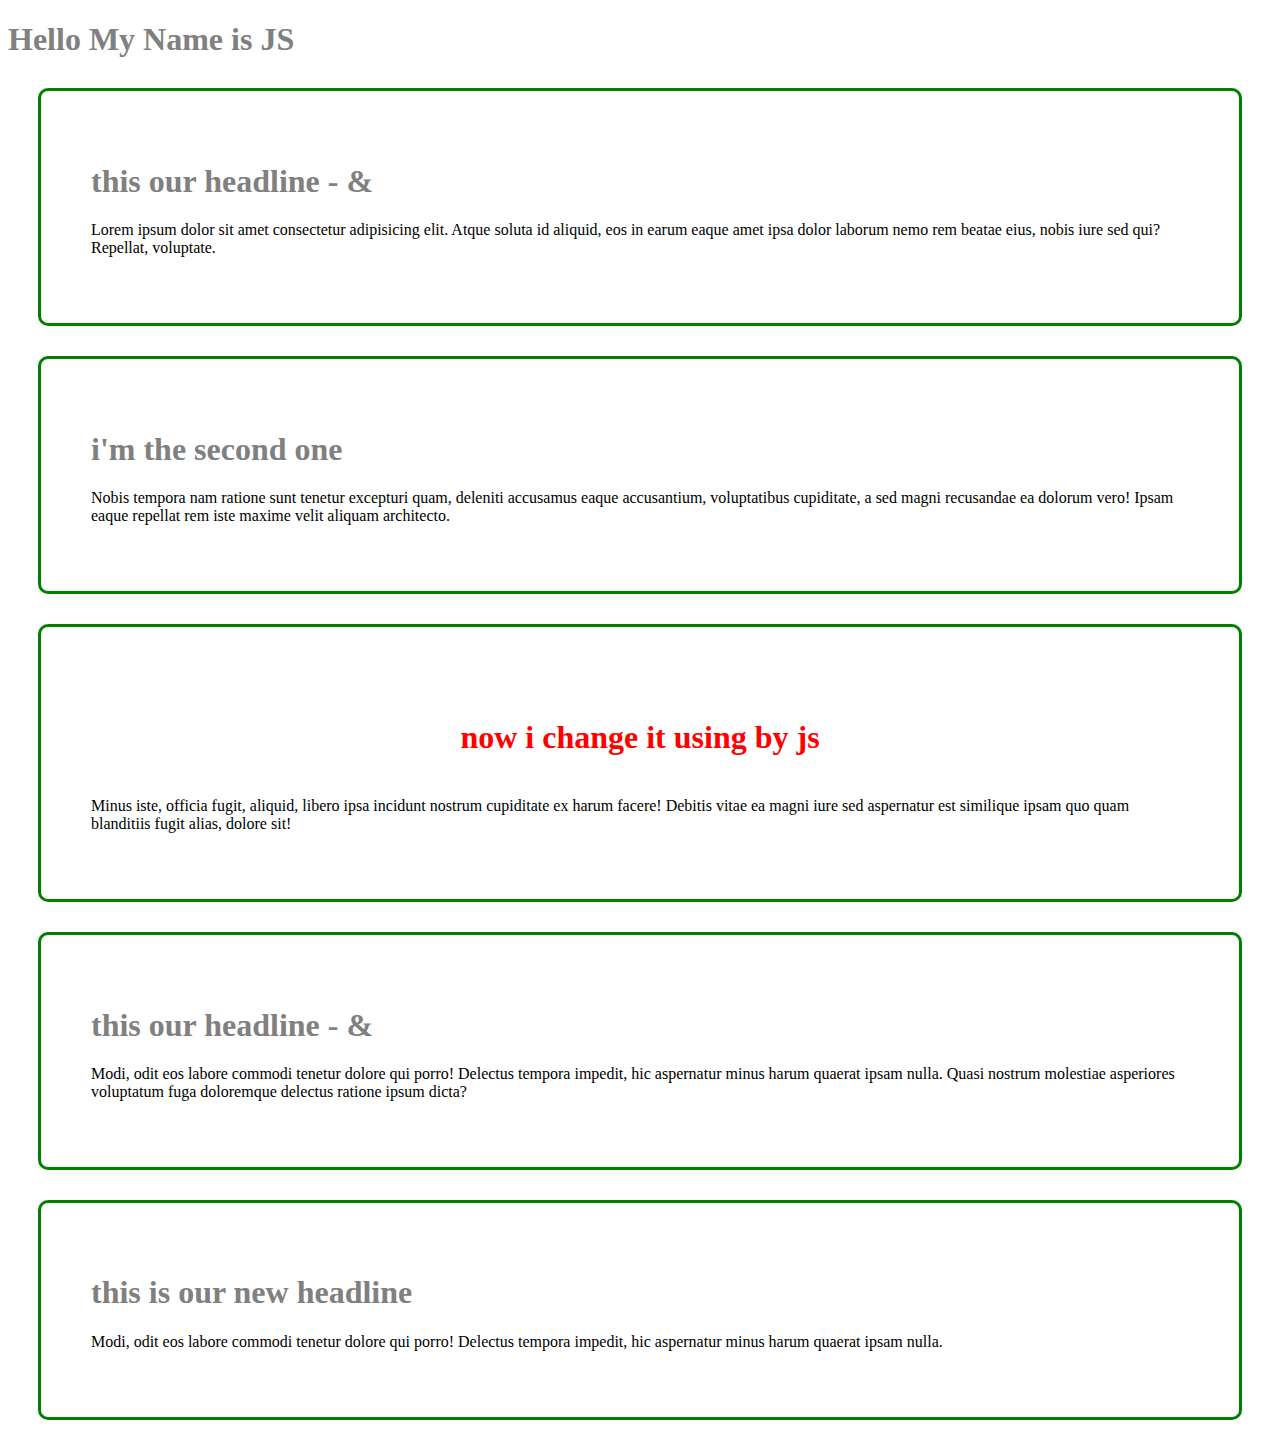
<file: DOM/index.html>
<!DOCTYPE html>
<html lang="en">
<head>
    <meta charset="UTF-8">
    <meta name="viewport" content="width=device-width, initial-scale=1.0">
    <link rel="stylesheet" href="style.css">
    <style>
        h1{
            color: gray;
        }
    </style>

    <title>Document</title>
</head>
<body>
    <h1>Hello My Name is JS</h1>

    <section id="topSection">
        <article class="blog">
            <h1 id="head-1">this our headline - &</h1>
            <p>Lorem ipsum dolor sit amet consectetur adipisicing elit. Atque soluta id aliquid, eos in earum eaque amet ipsa dolor laborum nemo rem beatae eius, nobis iure sed qui? Repellat, voluptate.</p>
        </article>
        <article class="blog">
            <h1 class="head-2">i'm the second one</h1>
            <p>Nobis tempora nam ratione sunt tenetur excepturi quam, deleniti accusamus eaque accusantium, voluptatibus cupiditate, a sed magni recusandae ea dolorum vero! Ipsam eaque repellat rem iste maxime velit aliquam architecto.</p>
        </article>
        <article id="thrid-blog" class="blog">
            <h1 id="head-3">i'm the third one</h1>
            <p>Minus iste, officia fugit, aliquid, libero ipsa incidunt nostrum cupiditate ex harum facere! Debitis vitae ea magni iure sed aspernatur est similique ipsam quo quam blanditiis fugit alias, dolore sit!</p>
        </article>
        <article class="blog">
            <h1 class="head-4">this our headline - &</h1>
            <p>Modi, odit eos labore commodi tenetur dolore qui porro! Delectus tempora impedit, hic aspernatur minus harum quaerat ipsam nulla. Quasi nostrum molestiae asperiores voluptatum fuga doloremque delectus ratione ipsum dicta?</p>
        </article>
    </section>

    <script src="script.js"></script>
    <script>
        let name = [12, 214, 124, 2425, 14,];
        // console.log(name)
    </script>
    <script>
        // console.log('this is our mod')


        // to get a element or tag we can use the code document.GetElementById/className/TagName('the name');
        const blogElement = document.getElementsByTagName('h1');
        for(const blog of blogElement){
            // console.log(blog);
        }
        const articleBlog = document.getElementsByTagName('article');
        for(const articled of articleBlog){
            // console.log(articled)
        }









    // we can also do style by using javascript get element by id

        const secondHeading = document.getElementById('head-3');
        secondHeading.style.color = 'red';
        secondHeading.style.textAlign = 'center';
        secondHeading.style.padding = '20px';
        secondHeading.style.backgroundColor = 'yellogreen'
        secondHeading.innerText = 'now i change it using by js'





    // get elements by class names and multi class  styling

    
    // console.log(allBlogs)

    const topSection = document.getElementById('topSection');
    const article = document.createElement('article');
    article.classList.add('blog')
    const h1 = document.createElement('h1');
    const p = document.createElement('p');
    h1.innerText = 'this is our new headline';
    p.innerText = 'Modi, odit eos labore commodi tenetur dolore qui porro! Delectus tempora impedit, hic aspernatur minus harum quaerat ipsam nulla.';
    article.appendChild(h1);
    article.appendChild(p);
    topSection.appendChild(article);




    const allBlogs = document.getElementsByClassName('blog');
    for(const blogArt of allBlogs){
        // console.log(blogArt);
        blogArt.style.padding = '50px';
        blogArt.style.border = '3px solid green';
        blogArt.style.borderRadius = '10px';
        blogArt.style.margin = '30px'
    };

    



    
    const allElements = document.getElementById('topSection');
    // console.log(allElements.children)
    const second = allElements.children[1];
    // console.log(second);
    // allElements.removeChild(second)



    </script>
</body>
</html>
</file>
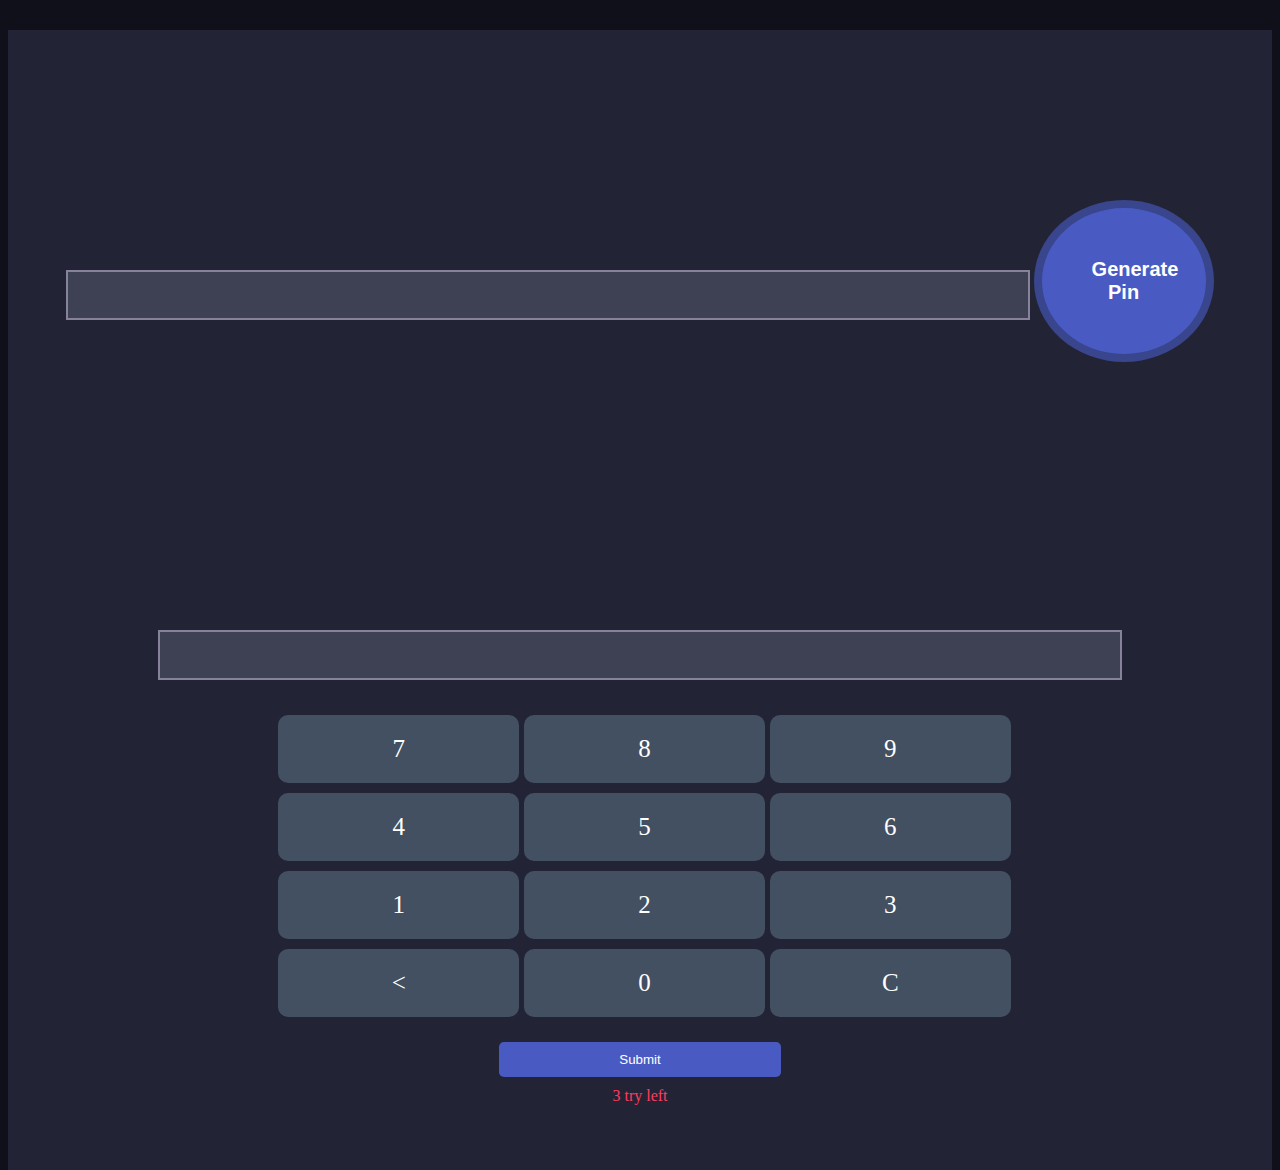
<file: pin-matcher-master/pin-matcher-master/index.html>
<!DOCTYPE html>
<html lang="en">
<head>
    <meta charset="UTF-8">
    <meta name="viewport" content="width=device-width, initial-scale=1.0">
    <title>Pin Generator</title>
    <link rel="stylesheet" href="https://stackpath.bootstrapcdn.com/bootstrap/4.5.0/css/bootstrap.min.css" integrity="sha384-9aIt2nRpC12Uk9gS9baDl411NQApFmC26EwAOH8WgZl5MYYxFfc+NcPb1dKGj7Sk" crossorigin="anonymous">
    <link rel="stylesheet" href="style.css">
</head>
<body>
    <div class="container">
        <div class="row">
            <div class="col-md-6">
                <div class="pin-generator half-width">
                    <input id="pin-field" class="form-control" type="text">
                    <button id="generate-pin" class="generate-btn">Generate Pin</button>
                </div>
            </div>
            <div class="col-md-6">
                <div class="input-section half-width">
                    <input id="input-pin" class="form-control" type="text">
                    <div class="numbers">
                        <div id="number" class="calc-body">
                            <div class="calc-button-row">
                              <div class="button">7</div>
                              <div class="button">8</div>
                              <div class="button">9</div>
                            </div>
                            <div class="calc-button-row">
                              <div class="button">4</div>
                              <div class="button">5</div>
                              <div class="button">6</div>
                            </div>
                            <div class="calc-button-row">
                              <div class="button">1</div>
                              <div class="button">2</div>
                              <div class="button">3</div>
                            </div>
                            <div class="calc-button-row">
                                <div class="button">&lt;</div>
                                <div class="button">0</div>
                                <div class="button">C</div>
                            </div>
                            <div>
                                <button id="submit-btn"  type="submit" class="submit-btn">Submit</button>
                                <p class="action-left">3 try left</p>
                            </div>
                    </div>
                </div>
            </div>
        </div>
        <div class="notify-section">
            <p id="fail-notify" class="notify">❌ Pin Didn't Match, Please try again</p>
            <p id="success-notify" class="notify">✅ Pin Matched... Secret door is opening for you</p>
        </div>
    </div>





    <script src="pin.js"></script>
</body>
</html>
</file>
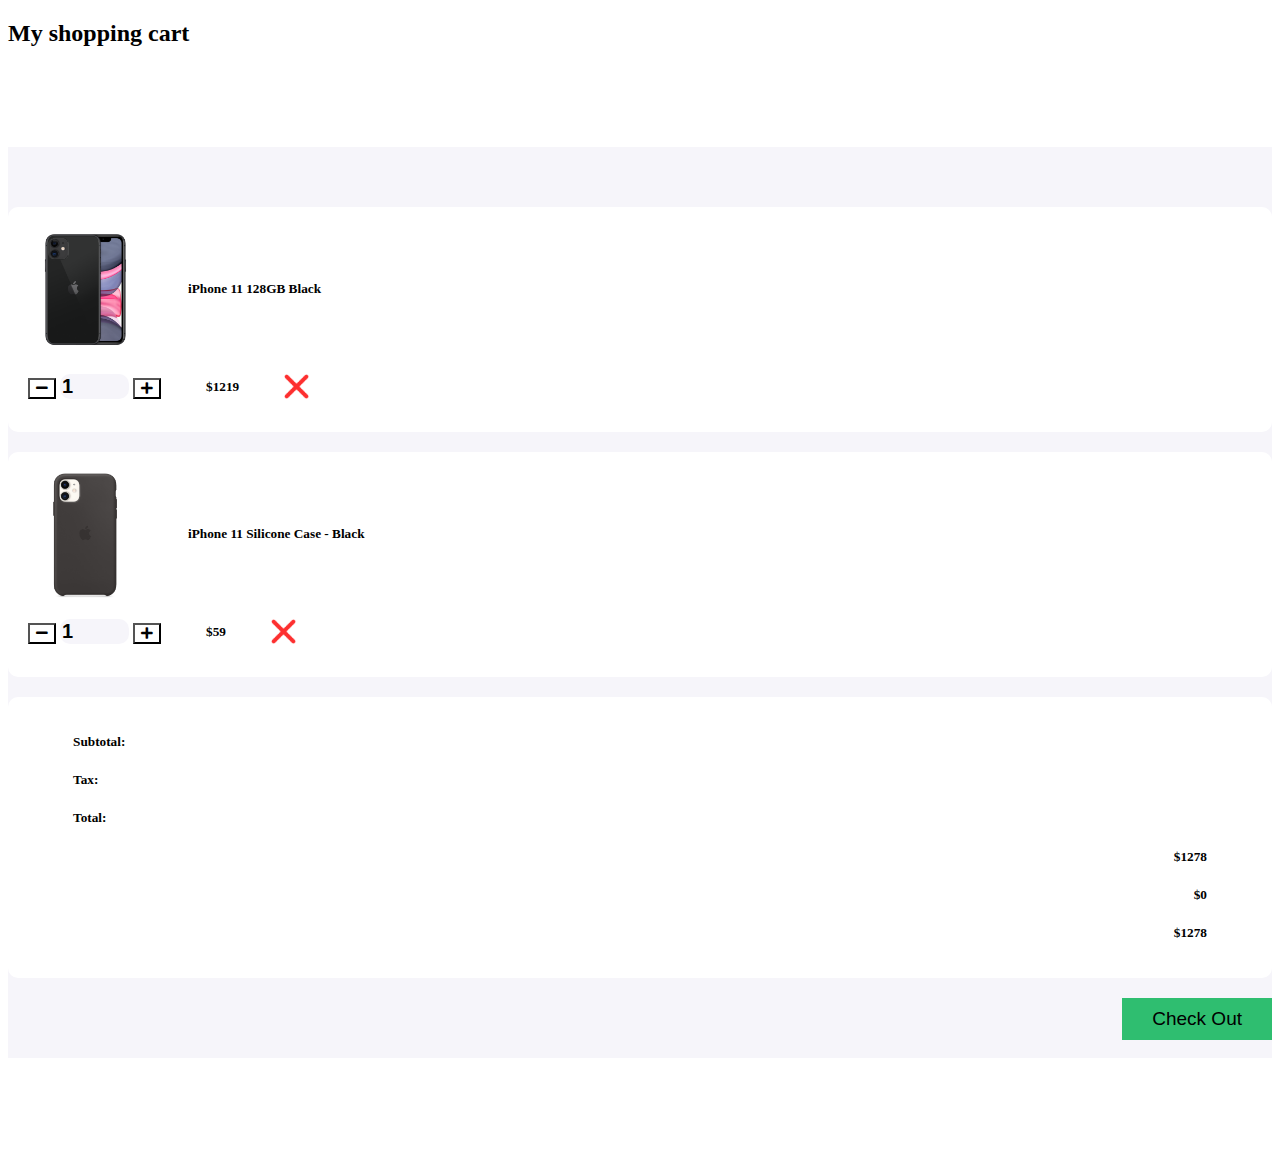
<file: shopping-cart-main/shopping-cart-main/index.html>
<!DOCTYPE html>
<html>

<head>
   <title>Shopping Cart</title>
   <meta charset="utf-8">
   <meta name="viewport" content="width=device-width, initial-scale=1">
   <link href="https://cdn.jsdelivr.net/npm/bootstrap@5.0.2/dist/css/bootstrap.min.css" rel="stylesheet"
      integrity="sha384-EVSTQN3/azprG1Anm3QDgpJLIm9Nao0Yz1ztcQTwFspd3yD65VohhpuuCOmLASjC" crossorigin="anonymous">
   <link href="https://cdnjs.cloudflare.com/ajax/libs/font-awesome/5.11.2/css/all.css" rel="stylesheet" />
   <link href="style.css" rel="stylesheet">
</head>

<body>

   <section>
      <div class="container">
         <h2>My shopping cart</h2>
         <div class="cart">
            <div class="col-md-12 col-lg-10 mx-auto">
               <div class="cart-item">
                  <div class="row">
                     <div class="col-md-7 center-item">
                        <img src="images/product-1.png" alt="">
                        <h5>iPhone 11 128GB Black</h5>
                     </div>

                     <div class="col-md-5 center-item">
                        <div class="input-group number-spinner">
                           <button id="phone-minus" class="btn btn-default"><i class="fas fa-minus"></i></button>
                           <input id="phone-number" type="number" min="0" class="form-control text-center" value="1">
                           <button id="phone-plus" class="btn btn-default"><i class="fas fa-plus"></i></button>
                        </div>
                        <h5>$<span id="phone-total">1219</span> </h5>
                        <img src="images/remove.png" alt="" class="remove-item">
                     </div>
                  </div>
               </div>

               <div class="cart-item">
                  <div class="row">
                     <div class="col-md-7 center-item mx-auto">
                        <img src="images/product-2.png" alt="">
                        <h5>iPhone 11 Silicone Case - Black</h5>
                     </div>
                     <div class="col-md-5 center-item">
                        <div class="input-group number-spinner">
                           <button id="case-minus" class="btn btn-default"><i class="fas fa-minus"></i></button>
                           <input id="case-number" type="number" min="0" class="form-control text-center" value="1">
                           <button id="case-plus" class="btn btn-default"><i class="fas fa-plus"></i></button>

                        </div>
                        <h5>$<span id="case-total">59</span></h5>
                        <img src="images/remove.png" alt="" class="remove-item">

                     </div>
                  </div>
               </div>

               <div class="cart-item">
                  <div class="row">

                     <div class="col-md-8">
                        <h5>Subtotal: </h5>
                        <h5>Tax:</h5>
                        <h5>Total:</h5>
                     </div>

                     <div class="col-md-4 status">
                        <h5>$<span id="sub-total">1278</span></h5>
                        <h5>$<span id="tax-total">0</span></h5>
                        <h5>$<span id="total-amount">1278</span></h5>
                     </div>
                  </div>
               </div>
               <div class="col-md-12 pt-4 pb-4">
                  <button type="button" class="btn btn-success check-out">Check Out</button>
               </div>
            </div>
         </div>
      </div>
   </section>


   <script src="text.js"></script>
</body>

</html>
</file>
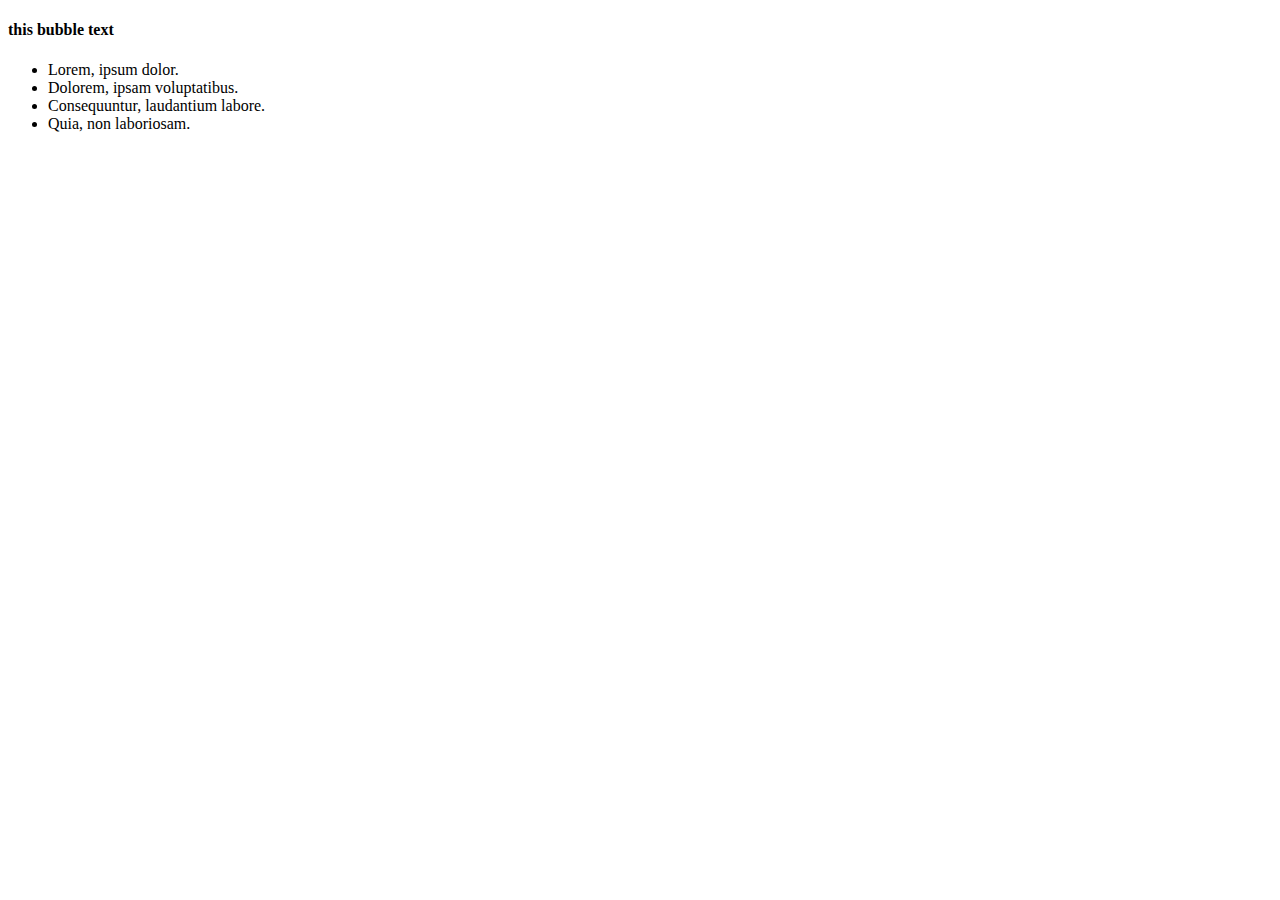
<file: bubble/bubble.html>
<!DOCTYPE html>
<html lang="en">
<head>
    <meta charset="UTF-8">
    <meta name="viewport" content="width=device-width, initial-scale=1.0">
    <title>Document</title>
</head>
<body>
    <section id="main-container">
        <h4>this bubble text</h4>
        <ul id="list-container">
            <li class="item">Lorem, ipsum dolor.</li>
            <li id="second-click" class="item">Dolorem, ipsam voluptatibus.</li>
            <li class="item">Consequuntur, laudantium labore.</li>
            <li class="item">Quia, non laboriosam.</li>
        </ul>
    </section>

    <script>
        document.getElementById('second-click').addEventListener('click', function(event){
            console.log('second item click')
            
            event.stopImmediatePropagation();
        })
        document.getElementById('second-click').addEventListener('click', function(){
            console.log('second item click')
        })
        document.getElementById('second-click').addEventListener('click', function(){
            console.log('second item click')
        })
        document.getElementById('second-click').addEventListener('click', function(){
            console.log('second item click')
        })
        document.getElementById('second-click').addEventListener('click', function(){
            console.log('second item click')
        })

        document.getElementById('list-container').addEventListener('click', function(){
            console.log('item click')
        })

        document.getElementById('main-container').addEventListener('click', function(){
            console.log('container click')
        })
    </script>
</body>
</html>
</file>
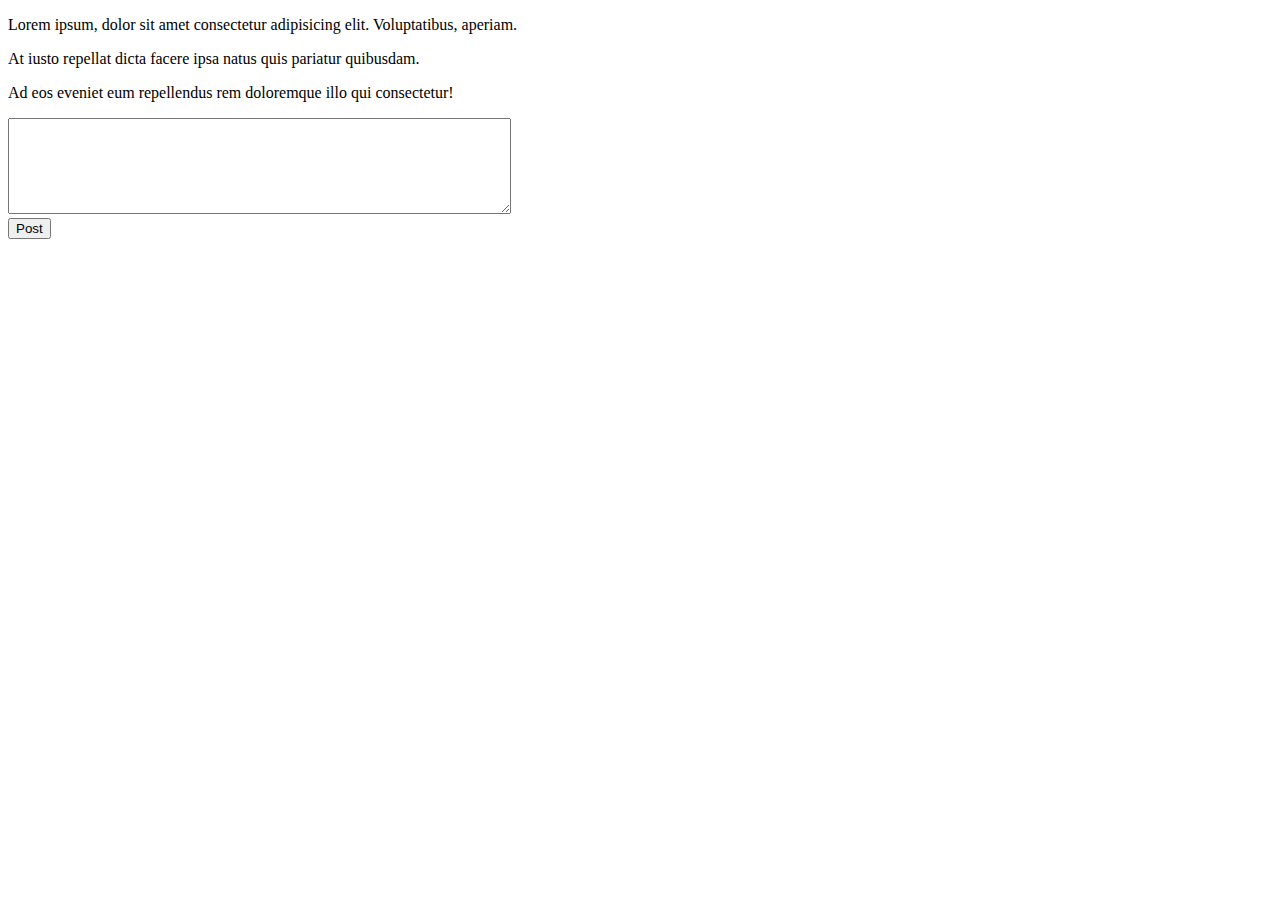
<file: coment box/comment.html>
<!DOCTYPE html>
<html lang="en">
<head>
    <meta charset="UTF-8">
    <meta name="viewport" content="width=device-width, initial-scale=1.0">
    <title>Comment Box</title>
</head>
<body>
    <main>
        <section>
            <div id="comment-section">
                <p>Lorem ipsum, dolor sit amet consectetur adipisicing elit. Voluptatibus, aperiam.</p>
                <p>At iusto repellat dicta facere ipsa natus quis pariatur quibusdam.</p>
                <p>Ad eos eveniet eum repellendus rem doloremque illo qui consectetur!</p>
            </div>
            <div id="post-comment">
                <textarea name="" id="comment" cols="60" rows="6"></textarea><br>
                <button id="comment-post-btn">Post</button>
            </div>
        </section>
    </main>

    <script>

        // add button event hendler
        document.getElementById('comment-post-btn').addEventListener('click', function(){
            // get user comment
            const comment = document.getElementById('comment');
            // create comment paragraph
            const newComment = document.createElement('p');
            newComment.innerText = comment.value;
            // append the comment
            const commentSection = document.getElementById('comment-section');
            commentSection.appendChild( newComment)
            comment.value = '';
        })
    </script>
</body>
</html>
</file>
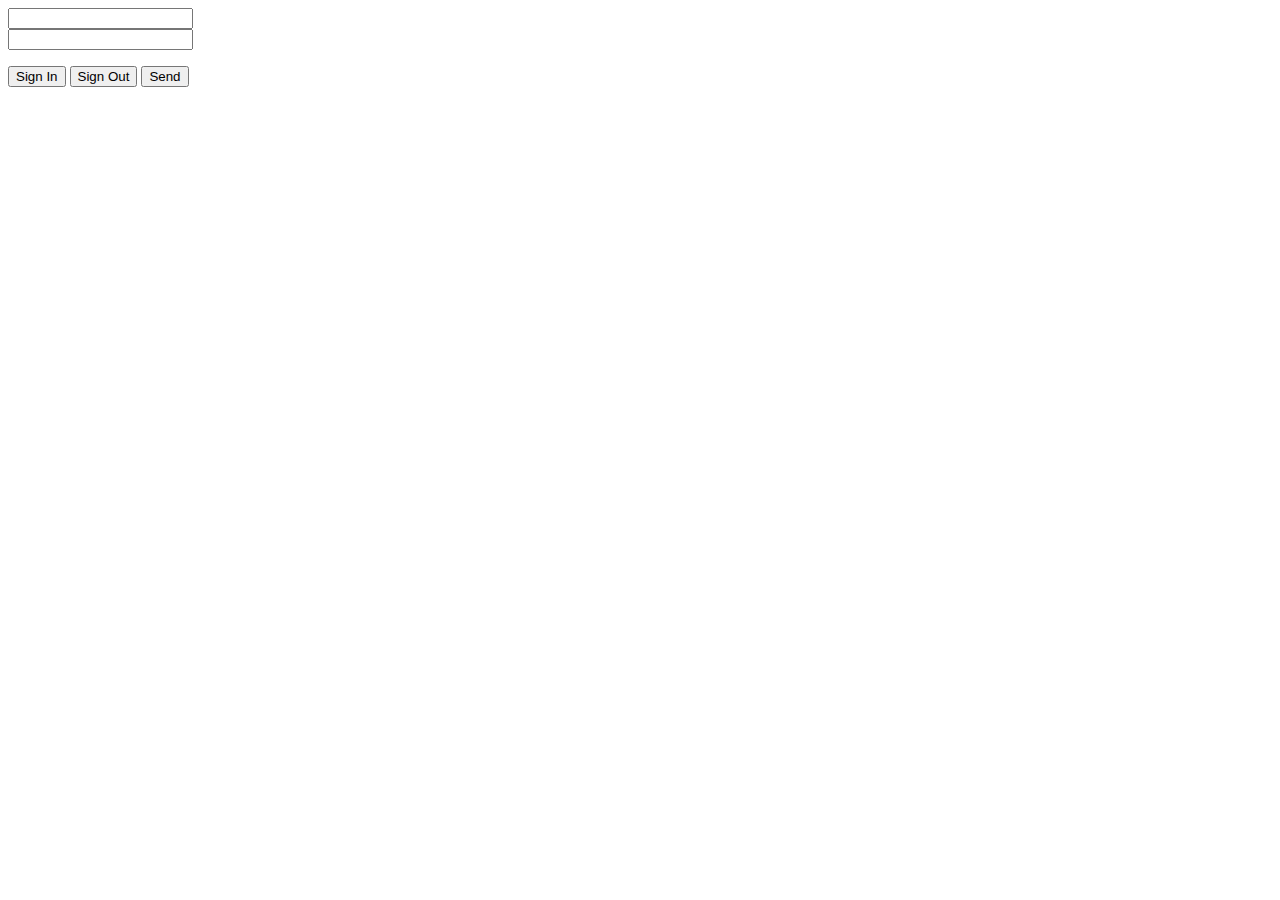
<file: common event/common.html>
<!DOCTYPE html>
<html lang="en">
<head>
    <meta charset="UTF-8">
    <meta name="viewport" content="width=device-width, initial-scale=1.0">
    <title>Document</title>
</head>
<body>
    <input type="text" id="name"><br>
    <input type="text" id="gmail"><br>
    <p id="confirm"></p>
    <p id="confirm2"></p>
    <p id="name-fild"></p>
    <button onclick=login()>Sign In</button>
    <button id="log-out">Sign Out</button>
    <button id="send">Send</button>



    <script>

        //using function
        // function login(){
        //     const p = document.getElementById('confirm');
        //     p.innerText = 'login is loading'
        // }
        // direct function
        document.getElementById('log-out').addEventListener('click', function(){
            const p2 = document.getElementById('confirm2');
            p2.innerText = 'log-out confirm';
        });

         document.getElementById('send').addEventListener('click', function(){
            const getGmail = document.getElementById('name');

            const p = document.getElementById('name-fild');
            p.innerText = getGmail.value;

            // console.log(getGmail.value);


         })
    </script>
</body>
</html>
</file>
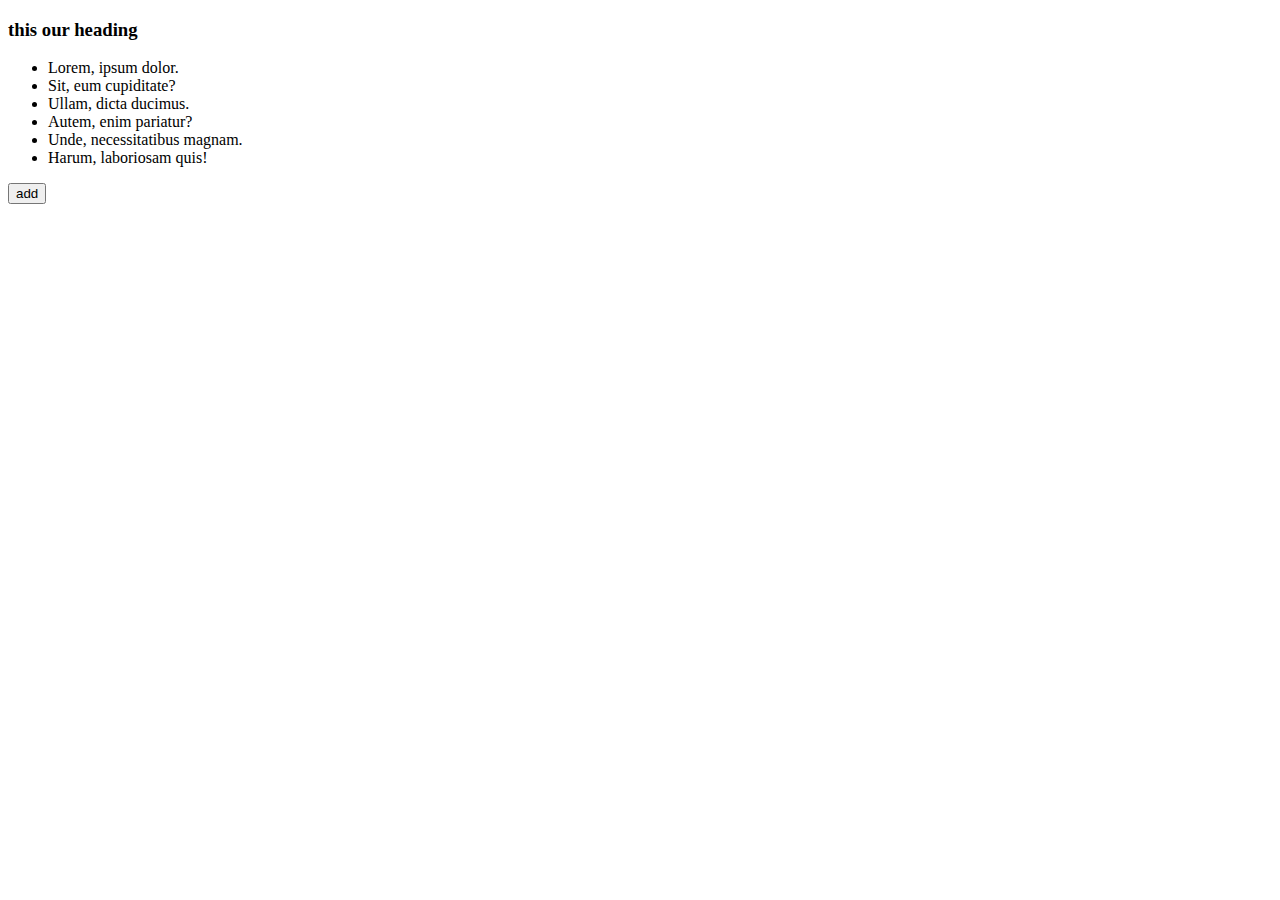
<file: deleget/deleget.html>
<!DOCTYPE html>
<html lang="en">
<head>
   <meta charset="UTF-8">
   <meta name="viewport" content="width=device-width, initial-scale=1.0">
   <title>delegation</title>
</head>
<body>
   <section>
       <div id="container">
           <h3>this our heading</h3>
           <ul id="list-item">
               <li class="item">Lorem, ipsum dolor.</li>
               <li class="item">Sit, eum cupiditate?</li>
               <li class="item">Ullam, dicta ducimus.</li>
               <li class="item">Autem, enim pariatur?</li>
               <li class="item">Unde, necessitatibus magnam.</li>
               <li class="item">Harum, laboriosam quis!</li>
           </ul>
           <button id="add-element">add</button>
       </div>
   </section>
   <script>
       
   //    document.getElementById('add-element').addEventListener('click', function(){
   //     const li = document.createElement('li');
   //     li.classList.add('item')
   //     const parent = document.getElementById('list-item');
   //     li.innerText = 'new update'
   //     parent.appendChild(li)
   //    })


       document.getElementById('list-item').addEventListener('click', function(event){
           // document.getElementById('list-item').removeChild(item)
           event.target.parentNode.removeChild(event.target)
       })








       
   </script>
</body>
</html>
</file>
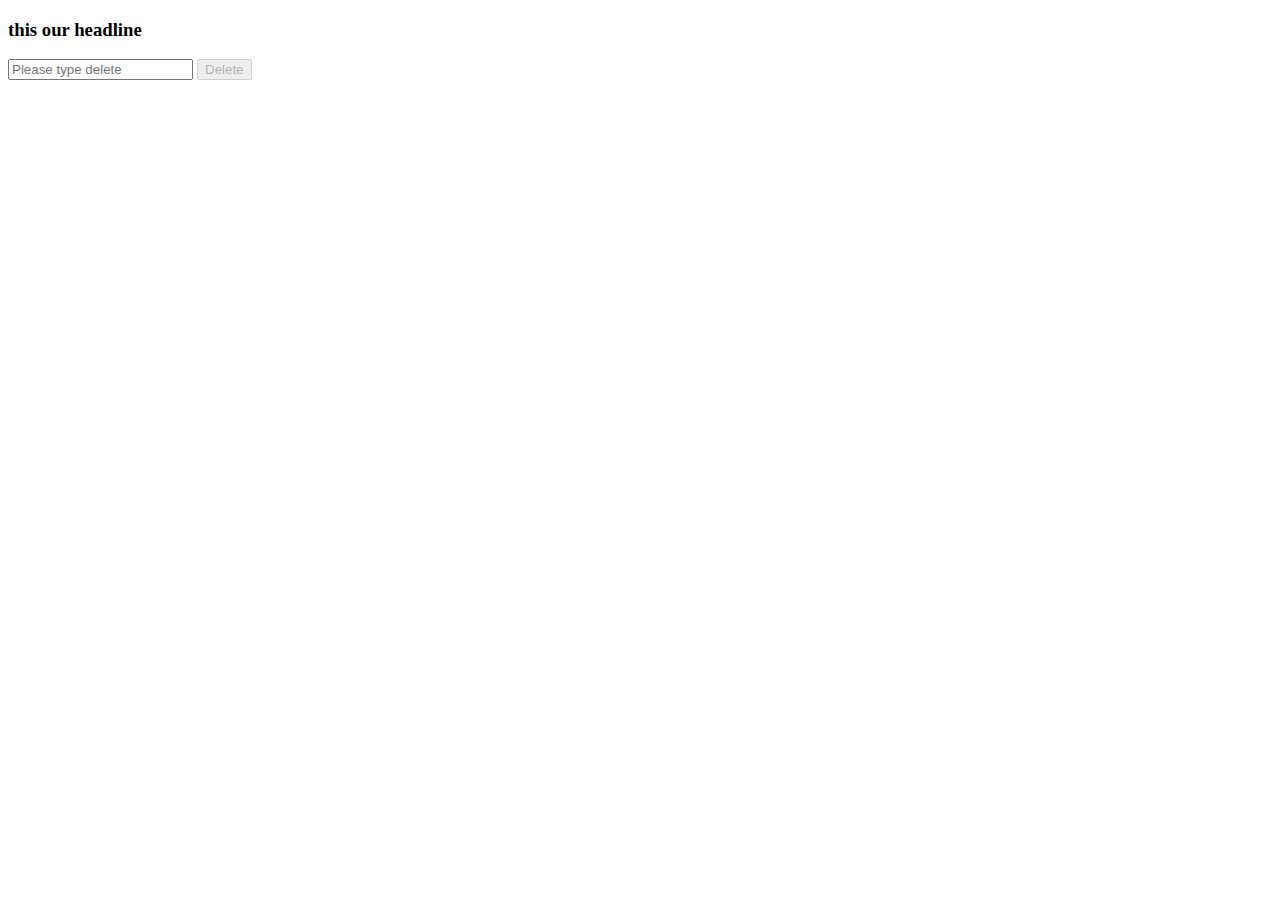
<file: delete and confirmation/more-event.html>
<!DOCTYPE html>
<html lang="en">
<head>
    <meta charset="UTF-8">
    <meta name="viewport" content="width=device-width, initial-scale=1.0">
    <title>Delete</title>
</head>
<body>
    <h3 id="remove">this our headline</h3>
    <input type="text" id="confirm-delete" placeholder="Please type delete ">
    <button id="delete-btn" disabled>Delete</button>



    <script>
        document.getElementById('delete-btn').addEventListener('click', function(){
            document.getElementById('remove').style.display = 'none'
        })
        document.getElementById('confirm-delete').addEventListener('keyup', function(event){
           if(event.target.value == 'delete'){
            document.getElementById('delete-btn').removeAttribute('disabled');
           }
           else{
            document.getElementById('delete-btn').setAttribute('disabled', true);
           }
        })




        // focus
        document.getElementById('confirm-delete').addEventListener('focus', function(){
            document.body.style.backgroundColor = 'yellowgreen';
        })

        // blur
        document.getElementById('confirm-delete').addEventListener('blur', function(){
            document.body.style.backgroundColor = 'white';
        })

        //keydown
        // document.getElementById('confirm-delete').addEventListener('keydown', function(){
        //     const deletField = document.getElementById('confirm-delete');
        //     console.log(deletField.value);
        // })


        //keypress
        // document.getElementById('confirm-delete').addEventListener('keypress', function(){
        //     const deletField = document.getElementById('confirm-delete');
        //     console.log(deletField.value);
        // })

        //keyup
        // document.getElementById('confirm-delete').addEventListener('keyup', function(){
        //     const deletField = document.getElementById('confirm-delete');
        //     console.log(deletField.value);
        // })

        //change
        // document.getElementById('confirm-delete').addEventListener('change', function(){
        //     const deletField = document.getElementById('confirm-delete');
        //     console.log(deletField.value);
        // })



    </script>
</body>
</html>
</file>
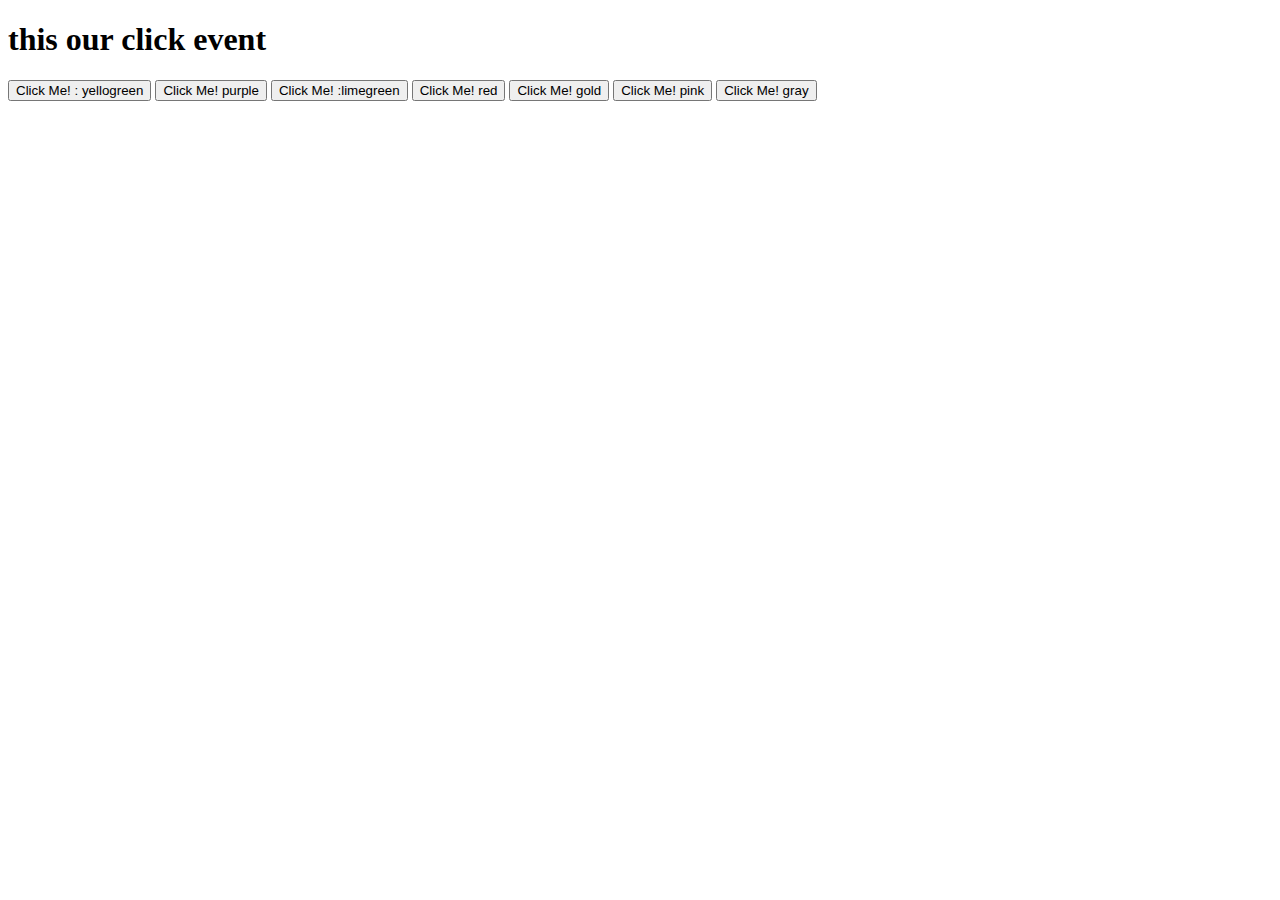
<file: Dom Event/event.html>
<!DOCTYPE html>
<html lang="en">
<head>
    <meta charset="UTF-8">
    <meta name="viewport" content="width=device-width, initial-scale=1.0">
    <title>event</title>
</head>
<body>
    <h1>this our click event</h1>
    <button onclick="document.body.style.backgroundColor= 'yellowgreen'">Click Me! : yellogreen</button>
    <button onclick="purple()">Click Me! purple</button>
    <button id="limegreen">Click Me! :limegreen</button>
    <button id="red">Click Me! red</button>
    <button id="gold">Click Me! gold</button>
    <button id="pink">Click Me! pink</button>
    <button id="gray">Click Me! gray</button>
    
    <script src="event.js"></script>
    
    <script>

    
        


    </script>
</body>
</html>
</file>
<file: DOM/style.css>
*{
    /* background-color: rgb(32, 32, 32); */
}
</file>
<file: pin-matcher-master/pin-matcher-master/style.css>
*{
    box-sizing: border-box;
}
body {
    background: #10101B;
    height: 100vh;
}
.container {
    margin-top: 30px;
}

.half-width {
    height: 570px;
    background: #222436;
    padding: 30px;
    text-align: center;
}
.generate-btn{
    margin-top: 140px;
    width: 180px;
    padding: 50px;
    border-radius: 50%;
    border: 8px solid #39458C;
    background-color: #495BC3;
    color: #ffffff;
    font-weight: bold;
    font-size: 20px;
    text-align: center;
}
.generate-btn:focus{
    outline: none;
    box-shadow: none;
}

input[type='text']{
    background-color: #3D4153;
    padding: 10px 0px;
    color: #ffffff;
    width: 80%;
    margin: 0 auto;
    border: 2px solid #858299;
    height: 50px;
    padding: 10px;
}
input[type='text']:focus {
    background-color: #3D4153;
    color: #fff;
    font-size: 20px;
}
.numbers {
    margin: 30px 0;
}

.calc-typed {
margin-top: 20px;
font-size: 45px;
text-align: right;
color: #fff;
}

.calc-button-row {
width: 100%;
}

.button {
width: 20%;
background: #425062;
color: #fff;
padding: 20px 0;
margin: 5px;
display: inline-block;
font-size: 25px;
text-align: center;
vertical-align: middle;
margin-right: -4px;
border-radius: 10px;
cursor: pointer;
}
.blink-me {
color: #E0B612;
}
.submit-btn {
    border: none;
    margin-top: 20px;
    padding: 10px 120px;
    border-radius: 5px;
    background: #495BC3;
    color: #fff;
}
.notify {
    color: #fff;
    text-align: center;
    margin: 0 auto;
    background: #222436;
    margin-top: 20px;
    border-radius: 15px;
    padding: 5px 20px;
    display: none;
}
.notify-section{
    width: 35%;
    margin: 0 auto;
}
.action-left {
    color: #FF3C5F;
    margin-top: 10px;
}
</file>
<file: shopping-cart-main/shopping-cart-main/style.css>
body{
	background: #fff;
}
.cart{
	margin: 100px 0;
	background-color: #F6F5FA;;
	padding: 60px 0;
}
.total-price{
	padding-bottom: 15px;
}
.cart-item{
	background-color: #fff;
	border-radius: 10px;
	padding: 15px 20px;
	margin-bottom: 20px;
}
.center-item{
    display: flex;
    align-items: center;
    justify-content: flex-start;
}
.cart-item img{
	width: 115px;
}
.cart-item h5{
    padding: 0 45px;
}
.cart-item .remove-item{
	width: 25px!important;
}
.btn-default{
	background-color: #fff;
}
.cart-item .form-control{
	background-color: #F6F5FA;
	border: none;
    width: 65px;
    border-radius: 10px!important;
    font-weight: 700;
    font-size: 20px;
}
.input-group{
	width: unset;
	flex-wrap: nowrap;
}
.status{
	text-align: right;
}
.check-out{
    float: right;
    padding: 10px 30px;
	font-size: 19px;
	background-color: #2FBE70;
	border: none;
}
</file>
